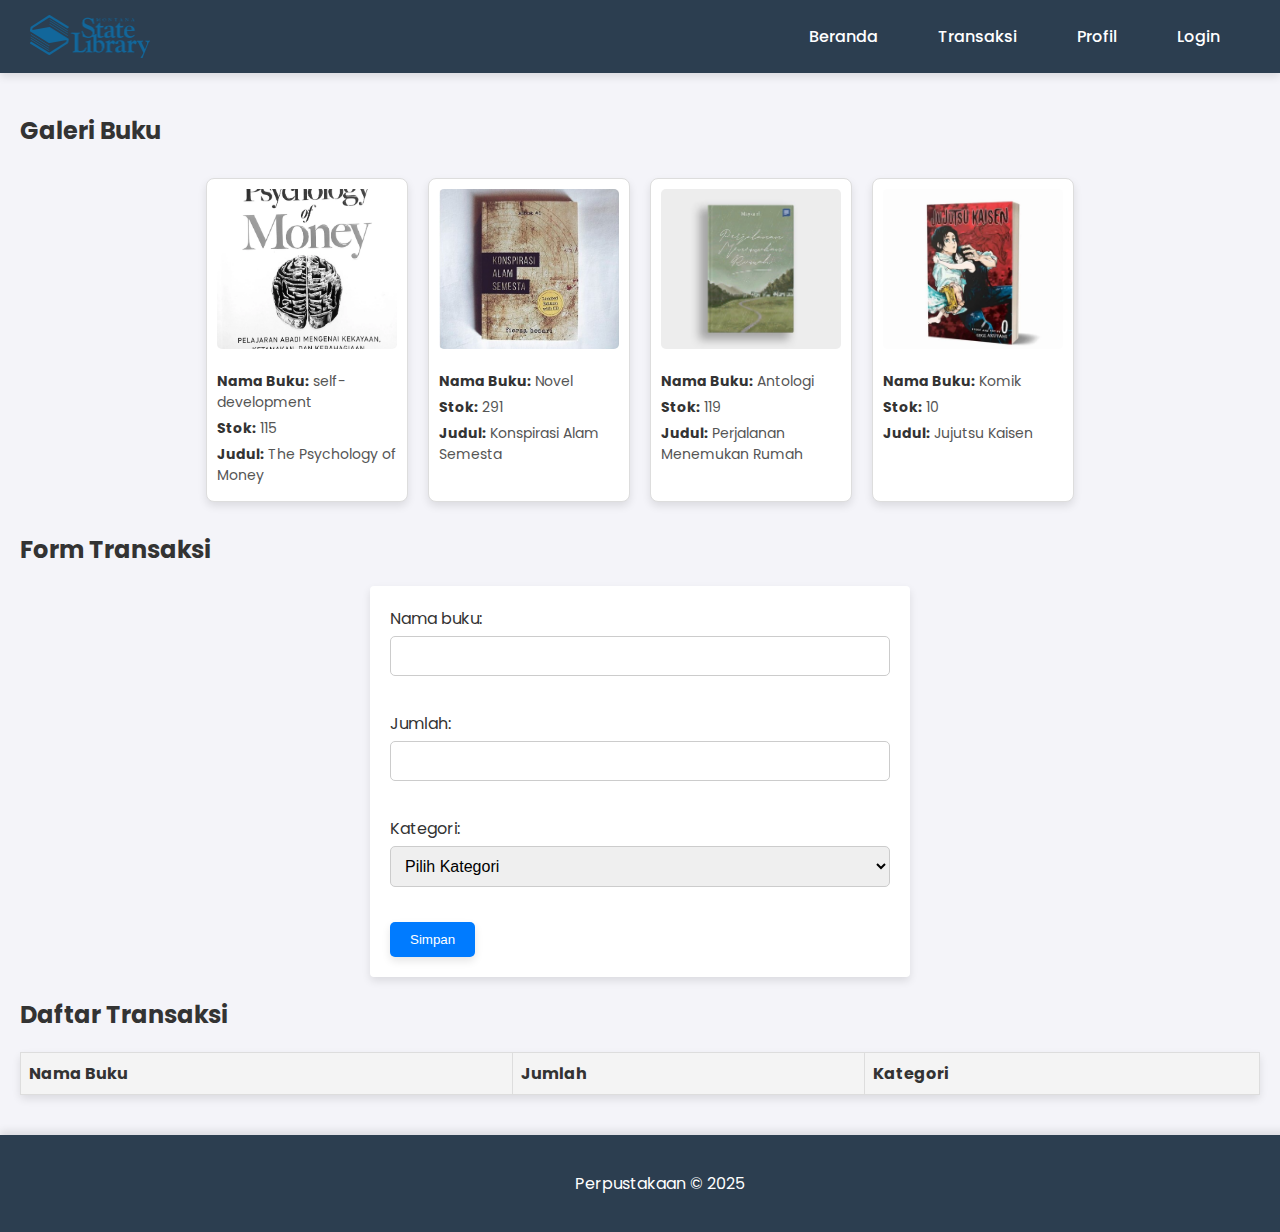
<file: transaksi.html>
<!DOCTYPE html>
<html lang="en">
<head>
    <meta charset="UTF-8">
    <meta name="viewport" content="width=device-width, initial-scale=1.0">
    <title>Perpustakaan - Transaksi</title>
    <link rel="stylesheet" href="transaksi.css">
    <link href="https://fonts.googleapis.com/css?family=Poppins:wght@400;500;600&display=swap" rel="stylesheet">
</head>
<body>
    <header>
        <img src="logo.png" alt="Logo Aplikasi" class="logo">
        <nav>
            <ul>
                <li><a href="index.html">Beranda</a></li>
                <li><a href="transaksi.html" class="active">Transaksi</a></li>
                <li><a href="profil.html">Profil</a></li>
                <li><a href="login.html">Login</a></li>
            </ul>
        </nav>
    </header>

    <main>
        <section id="galeriBuku">
            <h2>Galeri Buku</h2>
            <div class="galeri">
                <div class="buku">
                    <img src="buku1.jpg" alt="Buku 1">
                    <div class="keterangan">
                        <p><strong>Nama Buku:</strong>  self-development</p>
                        <p><strong>Stok:</strong> 115</p>
                        <p><strong>Judul:</strong> The Psychology of Money</p>
                    </div>
                </div>
                <div class="buku">
                    <img src="buku2.jpg" alt="Buku 2">
                    <div class="keterangan">
                        <p><strong>Nama Buku:</strong> Novel</p>
                        <p><strong>Stok:</strong> 291</p>
                        <p><strong>Judul:</strong> Konspirasi Alam Semesta</p>
                    </div>
                </div>
                <div class="buku">
                    <img src="buku3.jpg" alt="Buku 3">
                    <div class="keterangan">
                        <p><strong>Nama Buku:</strong> Antologi</p>
                        <p><strong>Stok:</strong> 119</p>
                        <p><strong>Judul:</strong> Perjalanan Menemukan Rumah</p>
                    </div>
                </div>
                <div class="buku">
                    <img src="buku4.jpg" alt="Buku 4">
                    <div class="keterangan">
                        <p><strong>Nama Buku:</strong> Komik</p>
                        <p><strong>Stok:</strong> 10</p>
                        <p><strong>Judul:</strong> Jujutsu Kaisen</p>
                </div>
            </div>
        </section>
        

        <section id="transaksi" class="form">
            <h2>Form Transaksi</h2>
            <form id="transaksiForm">
                <label for="namaTransaksi">Nama buku:</label>
                <input type="text" id="namaTransaksi" name="namaTransaksi" required><br><br>

                <label for="jumlah">Jumlah:</label>
                <input type="number" id="jumlah" name="jumlah" required><br><br>

                <label for="kategori">Kategori:</label>
                <select id="kategori" name="kategori" required>
                    <option value="">Pilih Kategori</option>
                    <option value="Peminjaman">Peminjaman</option>
                    <option value="Pengembalian">Pengembalian</option>
                </select><br><br>

                <button type="submit">Simpan</button>
            </form>
        </section>

        <section id="daftarTransaksi">
            <h2>Daftar Transaksi</h2>
            <table>
                <thead>
                    <tr>
                        <th>Nama Buku</th>
                        <th>Jumlah</th>
                        <th>Kategori</th>
                    </tr>
                </thead>
                <tbody id="tabelTransaksi">
                    
                </tbody>
            </table>
        </section>
    </main>

    <footer>
        <p>Perpustakaan © 2025</p>
    </footer>

    <script src="transaksi.js"></script>
</body>
</html>
</file>
<file: transaksi.css>
body {
    font-family: 'Poppins', sans-serif;
    margin: 0;
    padding: 0;
    background-color: #f4f4f9;
    color: #333;
}

header {
    background-color: #2C3E50;
    padding: 15px 30px;
    color: white;
    display: flex;
    justify-content: space-between;
    align-items: center;
    box-shadow: 0 4px 8px rgba(0, 0, 0, 0.1);
}

header .logo {
    width: 120px;
}

nav ul {
    list-style: none;
    margin: 0;
    padding: 0;
    display: flex;
    align-items: center;
}

nav ul li {
    margin: 0 20px;
}

nav ul li a {
    color: white;
    text-decoration: none;
    font-size: 16px;
    font-weight: 500;
    padding: 5px 10px;
    border-radius: 5px;
    transition: background-color 0.3s ease;
}

nav ul li a:hover {
    background-color: #34495E;
}

main {
    padding: 20px;
}

/* Styling untuk galeri buku dan kotak */
.galeri {
    display: flex;
    flex-wrap: wrap;
    justify-content: center;
    gap: 20px;
    padding: 10px;
}

.buku {
    width: 180px;
    padding: 10px;
    background-color: white;
    border: 1px solid #ddd;
    border-radius: 8px;
    box-shadow: 0 4px 8px rgba(0, 0, 0, 0.1);
    text-align: center;
    transition: transform 0.3s ease, box-shadow 0.3s ease;
}

.buku:hover {
    transform: scale(1.05);
    box-shadow: 0 6px 12px rgba(0, 0, 0, 0.2);
}

.galeri img {
    width: 100%;
    height: 160px;
    object-fit: cover;
    border-radius: 5px;
    margin-bottom: 10px;
}

.keterangan {
    color: #555;
    font-size: 14px;
    text-align: left;
}

.keterangan p {
    margin: 5px 0;
}

.keterangan strong {
    color: #333;
}

/* Responsiveness */
@media (max-width: 768px) {
    .buku {
        width: 140px;
    }

    .galeri img {
        width: 100%;
        height: 140px;
    }
}

form {
    max-width: 500px;
    margin: 0 auto;
    padding: 20px;
    border-radius: 4px;
    box-shadow: 0 4px 8px rgba(0, 0, 0, 0.1);
    background-color: white;
}

form label {
    display: block;
    margin-bottom: 5px;
}

form input, form select {
    width: 100%;
    padding: 10px;
    margin-bottom: 10px;
    font-size: 16px;
    border-radius: 5px;
    transition: background-color 0.3s ease;
    border: 1px solid #ccc;
    outline: none;
    box-sizing: border-box;
    transition: box-shadow 0.3s ease;
}

form button {
    padding: 10px 20px;
    background-color: #007bff;
    color: white;
    border-radius: 5px;
    cursor: pointer;
    transition: background-color 0.3s ease, box-shadow 0.3s ease;
    border: none;
    box-shadow: 0 4px 8px rgba(0, 0, 0, 0.1);
}

form button:hover {
    background-color: #0069d9;
    box-shadow: 0 4px 8px rgba(0, 0, 0, 0.2);
}

table {
    width: 100%;
    border-collapse: collapse;
    margin-bottom: 20px;
    text-align: center;
    border-radius: 4px;
    box-shadow: 0 4px 8px rgba(0, 0, 0, 0.1);
    background-color: white;
}

table, th, td {
    border: 1px solid #ddd;
}

th, td {
    padding: 8px;
    text-align: left;
}

th {
    background-color: #f4f4f4;
}

footer {
    background-color: #2C3E50;
    color: white;
    text-align: center;
    padding: 20px;
    width: 100%;
    box-shadow: 0 -4px 8px rgba(0, 0, 0, 0.1);
}

/* Responsiveness */
@media (max-width: 768px) {
    header {
        flex-direction: column;
        align-items: flex-start;
    }

    nav ul {
        flex-direction: column;
        width: 100%;
    }

    nav ul li {
        margin: 10px 0;
    }

    main {
        padding: 30px 15px;
    }

    .galeri img {
        width: 100px;
        height: 140px;
    }
}
</file>
